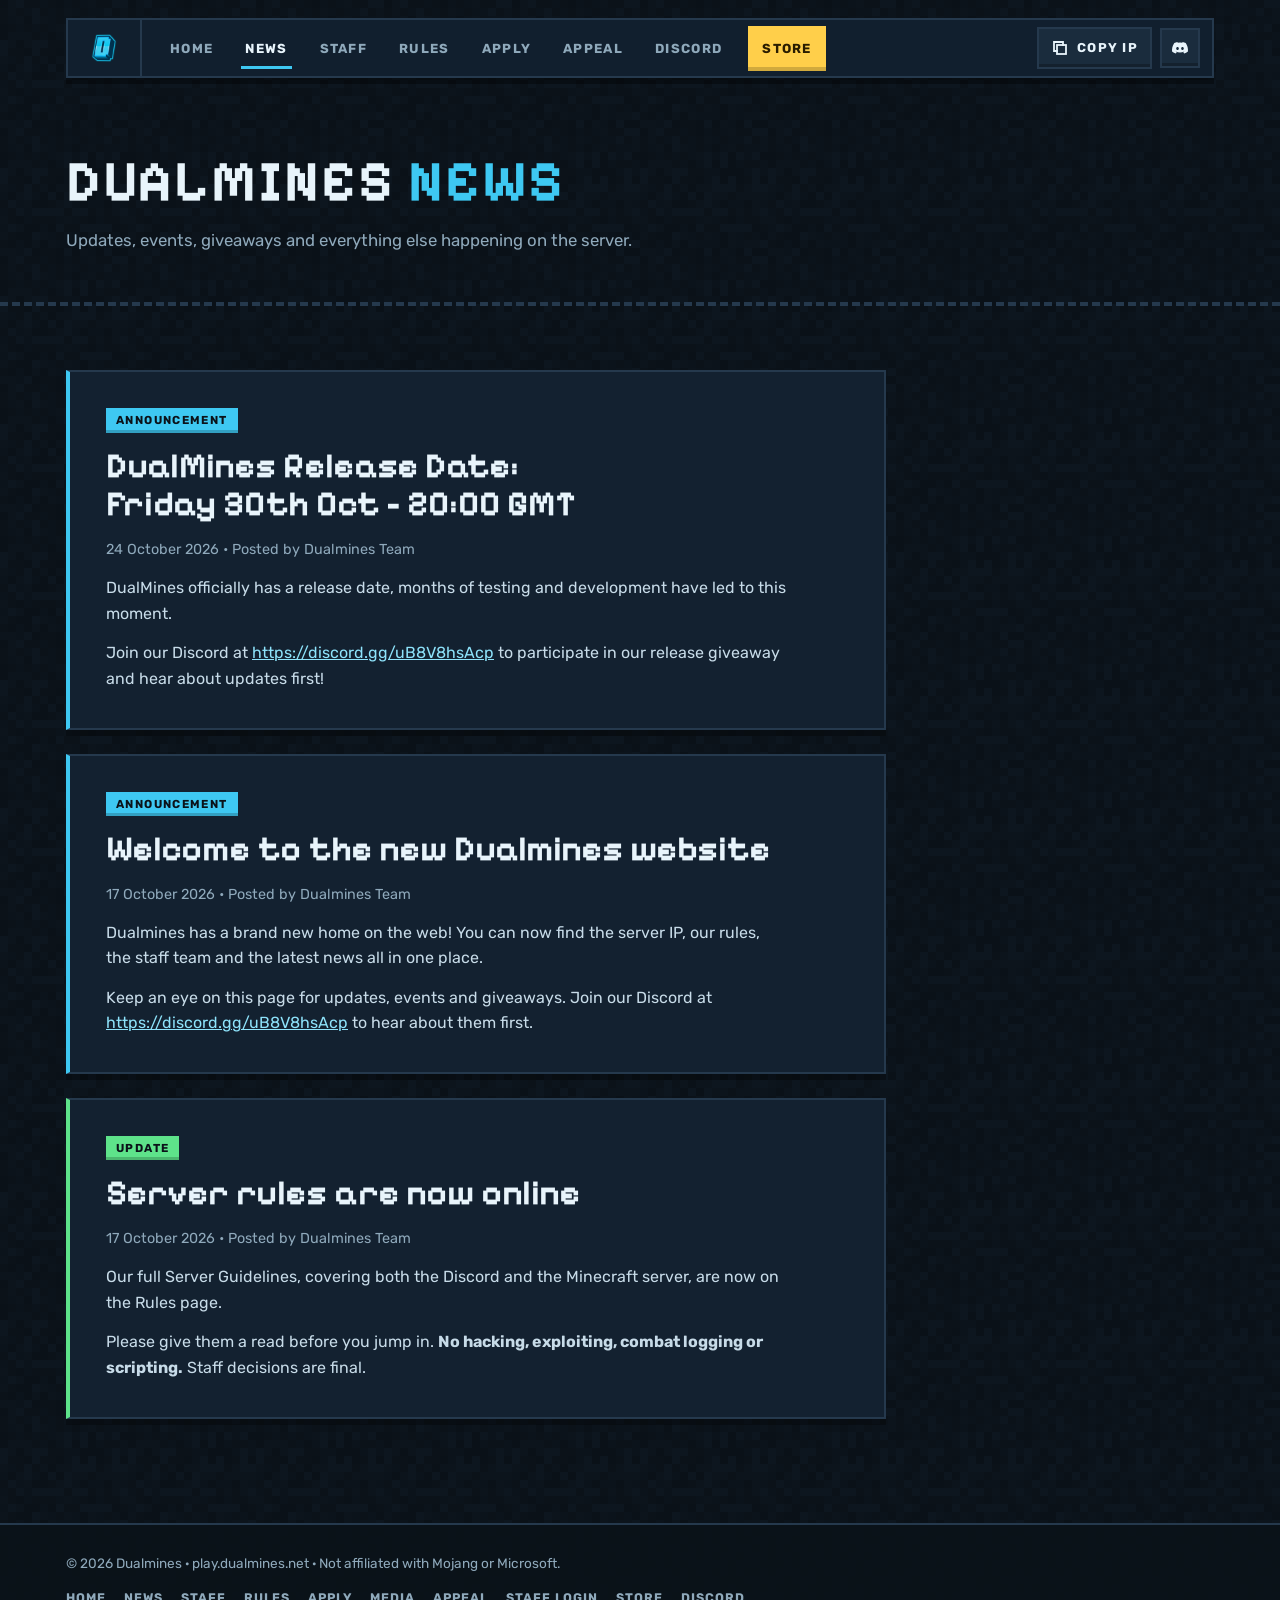
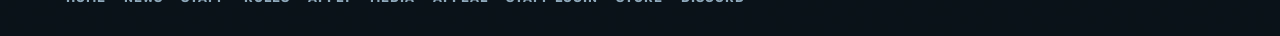
<file: news.html>
<!doctype html>
<html lang="en">
<head>
<meta charset="utf-8">
<meta name="viewport" content="width=device-width, initial-scale=1, viewport-fit=cover">
<title>News | Dualmines</title>
<meta name="description" content="The latest updates, events and announcements from Dualmines.">
<meta property="og:title" content="News | Dualmines">
<meta property="og:description" content="The latest updates, events and announcements from Dualmines.">
<meta property="og:image" content="assets/logo.webp">
<meta name="theme-color" content="#0b1219">
<link rel="icon" href="assets/logo.webp">
<link rel="preconnect" href="https://fonts.googleapis.com">
<link rel="stylesheet" href="https://fonts.googleapis.com/css2?family=Pixelify+Sans:wght@500;700&family=Rubik:wght@400;500;700&family=VT323&display=swap">
<link rel="stylesheet" href="assets/style.css">
</head>
<body>
<div class="topbar">
  <div class="wrap">
    <nav class="nav" aria-label="Main">
      <a class="nav-logo" href="./" aria-label="Dualmines home"><img src="assets/logo.webp" alt="" width="40" height="40"></a>
      <ul class="nav-links">
        <li><a href="./">Home</a></li>
        <li><a href="news.html" aria-current="page">News</a></li>
        <li><a href="staff.html">Staff</a></li>
        <li><a href="rules.html">Rules</a></li>
        <li><a href="apply.html">Apply</a></li>
        <li><a href="appeal.html">Appeal</a></li>
        <li><a href="https://discord.gg/uB8V8hsAcp" target="_blank" rel="noopener">Discord</a></li>
        <li><a class="store" href="https://dualmines.tebex.store" target="_blank" rel="noopener">Store</a></li>
      </ul>
      <div class="nav-right">
        <button class="pxbtn js-copy" type="button"><svg viewBox="0 0 24 24" fill="none" stroke="currentColor" stroke-width="2.4" stroke-linecap="square" aria-hidden="true"><rect x="8" y="8" width="12" height="12"/><path d="M16 8V4H4v12h4"/></svg><span class="copy-label">Copy IP</span></button>
        <a class="pxbtn icon" href="https://discord.gg/uB8V8hsAcp" target="_blank" rel="noopener" aria-label="Discord"><svg viewBox="0 0 24 24" fill="currentColor" aria-hidden="true"><path d="M19.6 5.3A16.6 16.6 0 0 0 15.5 4l-.5 1a15.3 15.3 0 0 0-6 0l-.5-1a16.6 16.6 0 0 0-4.1 1.3C1.8 9.2 1.1 13 1.4 16.7A16.7 16.7 0 0 0 6.5 19.3l1.1-1.7a10.7 10.7 0 0 1-1.7-.8l.4-.3a11.9 11.9 0 0 0 11.4 0l.4.3c-.5.3-1.1.6-1.7.8l1.1 1.7a16.6 16.6 0 0 0 5.1-2.6c.4-4.3-.7-8-3-11.4ZM8.7 14.5c-1 0-1.8-.9-1.8-2s.8-2 1.8-2 1.8.9 1.8 2-.8 2-1.8 2Zm6.6 0c-1 0-1.8-.9-1.8-2s.8-2 1.8-2 1.8.9 1.8 2-.8 2-1.8 2Z"/></svg></a>
        <button class="pxbtn icon menu-btn" type="button" aria-expanded="false" aria-label="Menu"><svg viewBox="0 0 24 24" fill="currentColor" aria-hidden="true"><path d="M3 5h18v3H3zm0 6h18v3H3zm0 6h18v3H3z"/></svg></button>
      </div>
    </nav>
  </div>
</div>
<main>
  <header class="page-head">
    <div class="wrap">
      <h1>Dualmines <em>news</em></h1>
      <p>Updates, events, giveaways and everything else happening on the server.</p>
    </div>
  </header>
  <section class="block">
    <div class="wrap">
      <div class="posts" data-news="full"><p class="empty panel">Loading news…</p></div>
    </div>
  </section>
</main>
<footer>
  <div class="wrap">
    <span>© 2026 Dualmines · play.dualmines.net · Not affiliated with Mojang or Microsoft.</span>
    <nav aria-label="Footer">
      <a href="./">Home</a><a href="news.html">News</a><a href="staff.html">Staff</a><a href="rules.html">Rules</a><a href="apply.html">Apply</a><a href="media.html">Media</a><a href="appeal.html">Appeal</a><a href="admin.html">Staff login</a><a href="https://dualmines.tebex.store" target="_blank" rel="noopener">Store</a><a href="https://discord.gg/uB8V8hsAcp" target="_blank" rel="noopener">Discord</a>
    </nav>
  </div>
</footer>
<div class="toast" id="toast" role="status" hidden></div>
<script src="assets/site.js"></script>
</body>
</html>
</file>
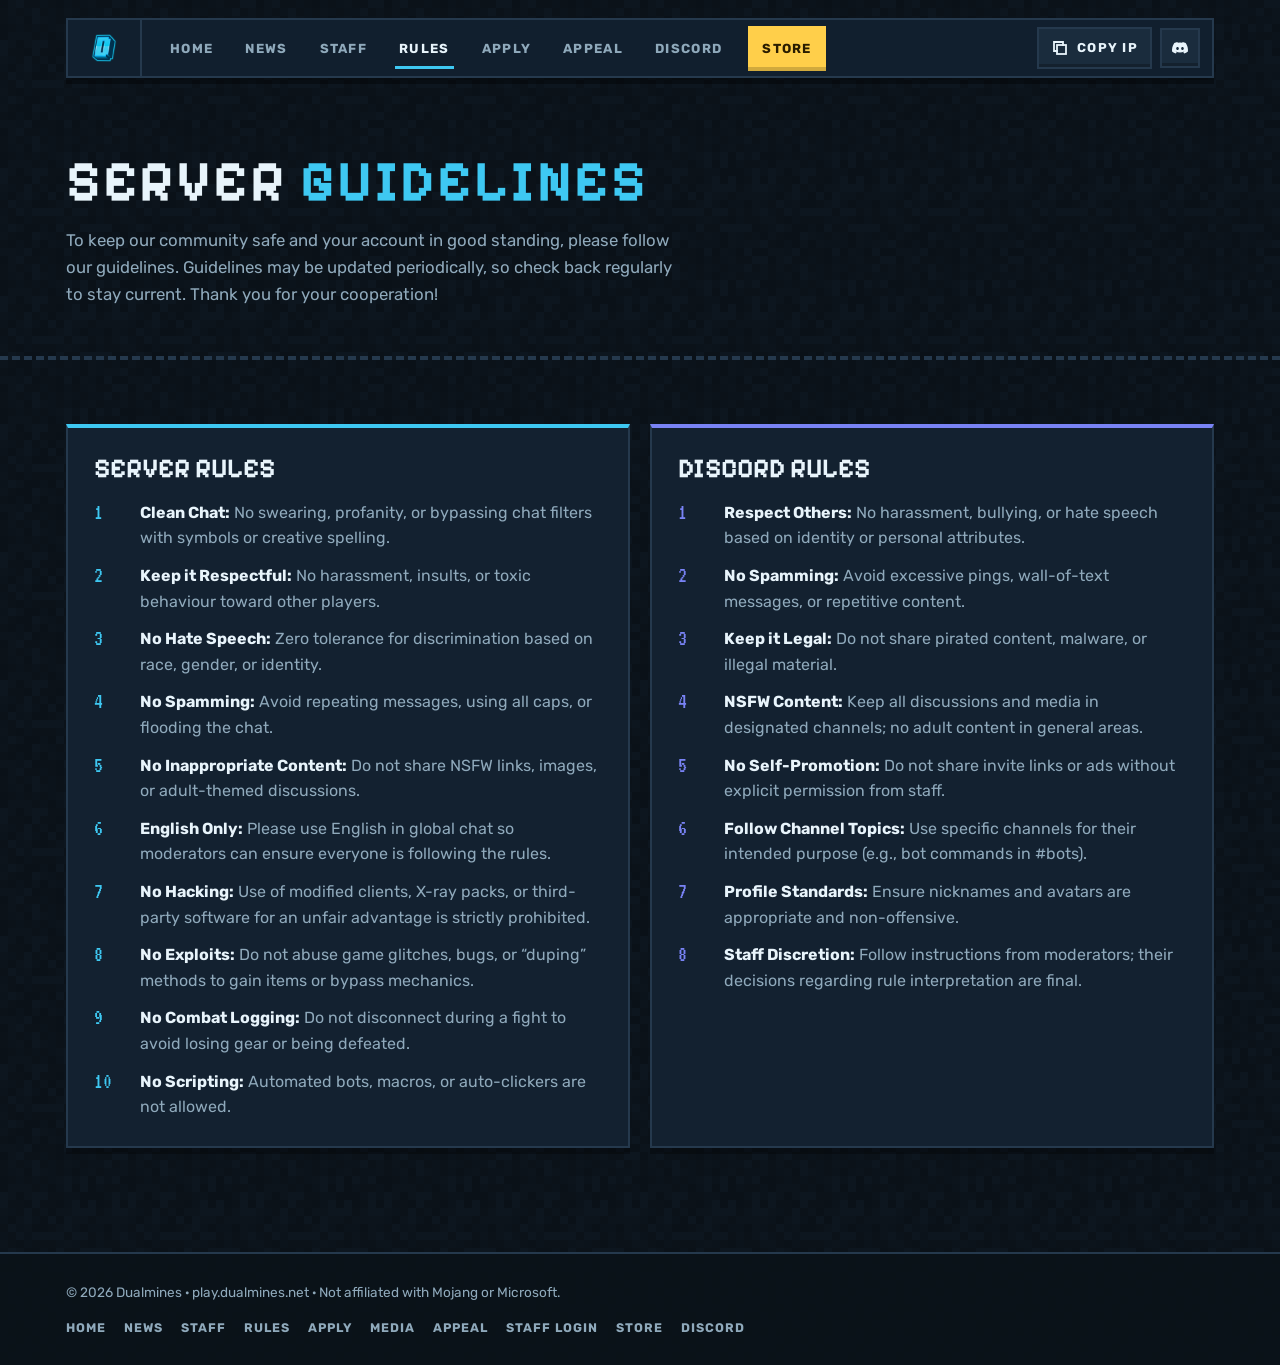
<file: rules.html>
<!doctype html>
<html lang="en">
<head>
<meta charset="utf-8">
<meta name="viewport" content="width=device-width, initial-scale=1, viewport-fit=cover">
<title>Rules | Dualmines</title>
<meta name="description" content="Server and Discord rules for Dualmines.">
<meta property="og:title" content="Rules | Dualmines">
<meta property="og:description" content="Server and Discord rules for Dualmines.">
<meta property="og:image" content="assets/logo.webp">
<meta name="theme-color" content="#0b1219">
<link rel="icon" href="assets/logo.webp">
<link rel="preconnect" href="https://fonts.googleapis.com">
<link rel="stylesheet" href="https://fonts.googleapis.com/css2?family=Pixelify+Sans:wght@500;700&family=Rubik:wght@400;500;700&family=VT323&display=swap">
<link rel="stylesheet" href="assets/style.css">
</head>
<body>
<div class="topbar">
  <div class="wrap">
    <nav class="nav" aria-label="Main">
      <a class="nav-logo" href="./" aria-label="Dualmines home"><img src="assets/logo.webp" alt="" width="40" height="40"></a>
      <ul class="nav-links">
        <li><a href="./">Home</a></li>
        <li><a href="news.html">News</a></li>
        <li><a href="staff.html">Staff</a></li>
        <li><a href="rules.html" aria-current="page">Rules</a></li>
        <li><a href="apply.html">Apply</a></li>
        <li><a href="appeal.html">Appeal</a></li>
        <li><a href="https://discord.gg/uB8V8hsAcp" target="_blank" rel="noopener">Discord</a></li>
        <li><a class="store" href="https://dualmines.tebex.store" target="_blank" rel="noopener">Store</a></li>
      </ul>
      <div class="nav-right">
        <button class="pxbtn js-copy" type="button"><svg viewBox="0 0 24 24" fill="none" stroke="currentColor" stroke-width="2.4" stroke-linecap="square" aria-hidden="true"><rect x="8" y="8" width="12" height="12"/><path d="M16 8V4H4v12h4"/></svg><span class="copy-label">Copy IP</span></button>
        <a class="pxbtn icon" href="https://discord.gg/uB8V8hsAcp" target="_blank" rel="noopener" aria-label="Discord"><svg viewBox="0 0 24 24" fill="currentColor" aria-hidden="true"><path d="M19.6 5.3A16.6 16.6 0 0 0 15.5 4l-.5 1a15.3 15.3 0 0 0-6 0l-.5-1a16.6 16.6 0 0 0-4.1 1.3C1.8 9.2 1.1 13 1.4 16.7A16.7 16.7 0 0 0 6.5 19.3l1.1-1.7a10.7 10.7 0 0 1-1.7-.8l.4-.3a11.9 11.9 0 0 0 11.4 0l.4.3c-.5.3-1.1.6-1.7.8l1.1 1.7a16.6 16.6 0 0 0 5.1-2.6c.4-4.3-.7-8-3-11.4ZM8.7 14.5c-1 0-1.8-.9-1.8-2s.8-2 1.8-2 1.8.9 1.8 2-.8 2-1.8 2Zm6.6 0c-1 0-1.8-.9-1.8-2s.8-2 1.8-2 1.8.9 1.8 2-.8 2-1.8 2Z"/></svg></a>
        <button class="pxbtn icon menu-btn" type="button" aria-expanded="false" aria-label="Menu"><svg viewBox="0 0 24 24" fill="currentColor" aria-hidden="true"><path d="M3 5h18v3H3zm0 6h18v3H3zm0 6h18v3H3z"/></svg></button>
      </div>
    </nav>
  </div>
</div>
<main>
  <header class="page-head">
    <div class="wrap">
      <h1>Server <em>guidelines</em></h1>
      <p>To keep our community safe and your account in good standing, please follow our guidelines. Guidelines may be updated periodically, so check back regularly to stay current. Thank you for your cooperation!</p>
    </div>
  </header>
  <section class="block">
    <div class="wrap rules-grid">
      <div class="rulebox panel" id="server" style="--c:var(--ice)">
        <h2>Server rules</h2>
        <ol>
            <li><span><b>Clean Chat:</b> No swearing, profanity, or bypassing chat filters with symbols or creative spelling.</span></li>
            <li><span><b>Keep it Respectful:</b> No harassment, insults, or toxic behaviour toward other players.</span></li>
            <li><span><b>No Hate Speech:</b> Zero tolerance for discrimination based on race, gender, or identity.</span></li>
            <li><span><b>No Spamming:</b> Avoid repeating messages, using all caps, or flooding the chat.</span></li>
            <li><span><b>No Inappropriate Content:</b> Do not share NSFW links, images, or adult-themed discussions.</span></li>
            <li><span><b>English Only:</b> Please use English in global chat so moderators can ensure everyone is following the rules.</span></li>
            <li><span><b>No Hacking:</b> Use of modified clients, X-ray packs, or third-party software for an unfair advantage is strictly prohibited.</span></li>
            <li><span><b>No Exploits:</b> Do not abuse game glitches, bugs, or “duping” methods to gain items or bypass mechanics.</span></li>
            <li><span><b>No Combat Logging:</b> Do not disconnect during a fight to avoid losing gear or being defeated.</span></li>
            <li><span><b>No Scripting:</b> Automated bots, macros, or auto-clickers are not allowed.</span></li>
        </ol>
      </div>
      <div class="rulebox panel" id="discord" style="--c:var(--blurple-hi)">
        <h2>Discord rules</h2>
        <ol>
            <li><span><b>Respect Others:</b> No harassment, bullying, or hate speech based on identity or personal attributes.</span></li>
            <li><span><b>No Spamming:</b> Avoid excessive pings, wall-of-text messages, or repetitive content.</span></li>
            <li><span><b>Keep it Legal:</b> Do not share pirated content, malware, or illegal material.</span></li>
            <li><span><b>NSFW Content:</b> Keep all discussions and media in designated channels; no adult content in general areas.</span></li>
            <li><span><b>No Self-Promotion:</b> Do not share invite links or ads without explicit permission from staff.</span></li>
            <li><span><b>Follow Channel Topics:</b> Use specific channels for their intended purpose (e.g., bot commands in #bots).</span></li>
            <li><span><b>Profile Standards:</b> Ensure nicknames and avatars are appropriate and non-offensive.</span></li>
            <li><span><b>Staff Discretion:</b> Follow instructions from moderators; their decisions regarding rule interpretation are final.</span></li>
        </ol>
      </div>
    </div>
  </section>
</main>
<footer>
  <div class="wrap">
    <span>© 2026 Dualmines · play.dualmines.net · Not affiliated with Mojang or Microsoft.</span>
    <nav aria-label="Footer">
      <a href="./">Home</a><a href="news.html">News</a><a href="staff.html">Staff</a><a href="rules.html">Rules</a><a href="apply.html">Apply</a><a href="media.html">Media</a><a href="appeal.html">Appeal</a><a href="admin.html">Staff login</a><a href="https://dualmines.tebex.store" target="_blank" rel="noopener">Store</a><a href="https://discord.gg/uB8V8hsAcp" target="_blank" rel="noopener">Discord</a>
    </nav>
  </div>
</footer>
<div class="toast" id="toast" role="status" hidden></div>
<script src="assets/site.js"></script>
</body>
</html>
</file>
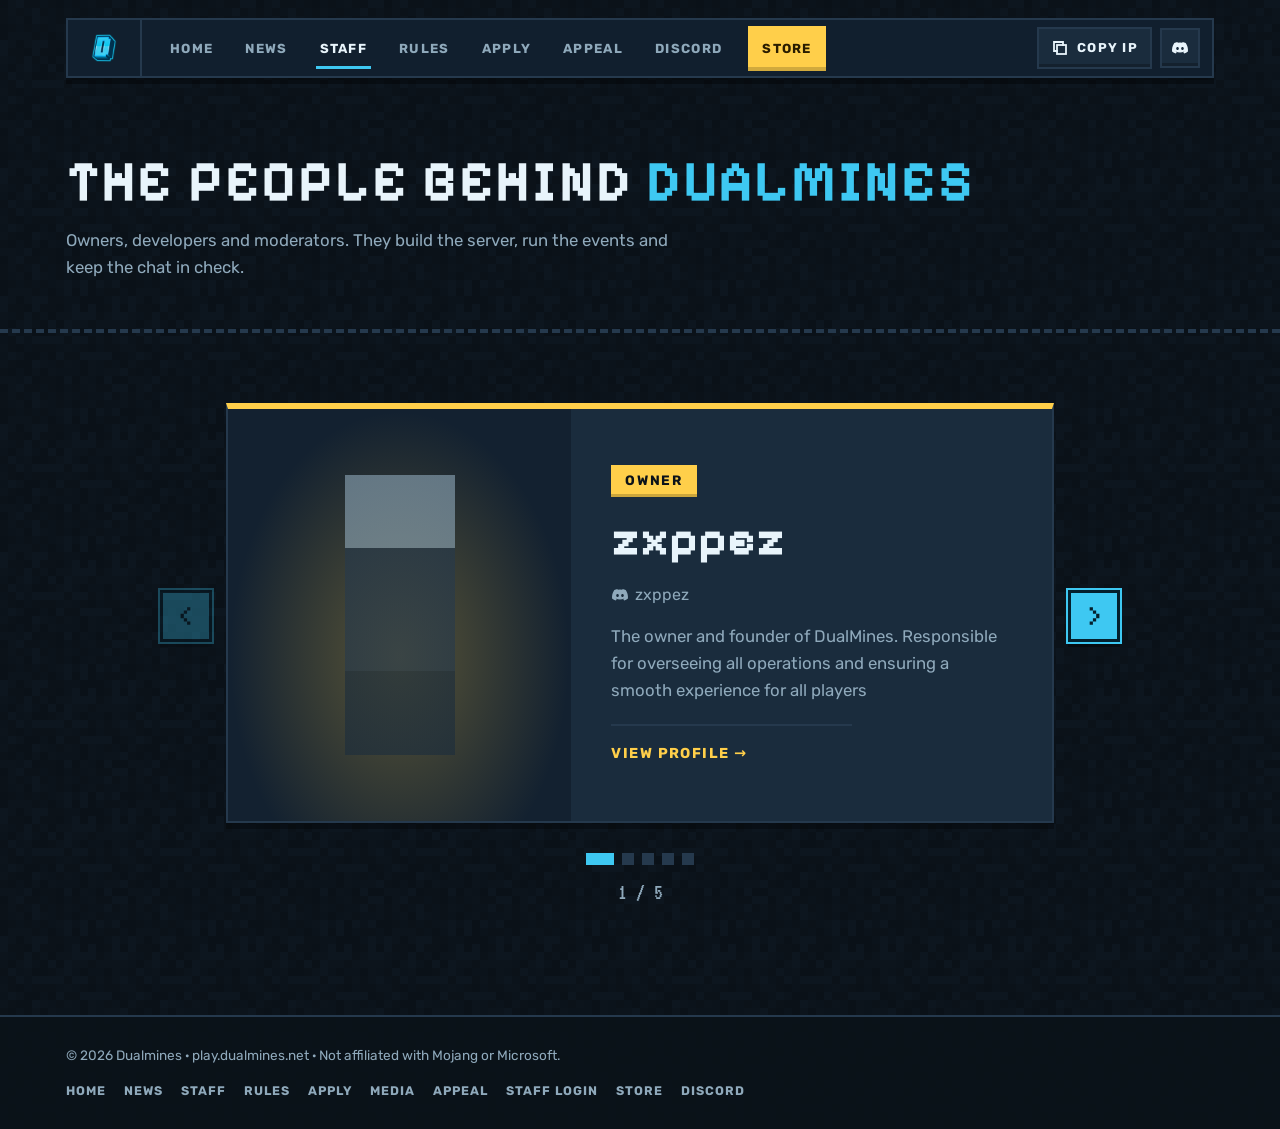
<file: staff.html>
<!doctype html>
<html lang="en">
<head>
<meta charset="utf-8">
<meta name="viewport" content="width=device-width, initial-scale=1, viewport-fit=cover">
<title>Staff | Dualmines</title>
<meta name="description" content="Meet the team behind the Dualmines Minecraft server.">
<meta property="og:title" content="Staff | Dualmines">
<meta property="og:description" content="Meet the team behind the Dualmines Minecraft server.">
<meta property="og:image" content="assets/logo.webp">
<meta name="theme-color" content="#0b1219">
<link rel="icon" href="assets/logo.webp">
<link rel="preconnect" href="https://fonts.googleapis.com">
<link rel="stylesheet" href="https://fonts.googleapis.com/css2?family=Pixelify+Sans:wght@500;700&family=Rubik:wght@400;500;700&family=VT323&display=swap">
<link rel="stylesheet" href="assets/style.css">
</head>
<body>
<div class="topbar">
  <div class="wrap">
    <nav class="nav" aria-label="Main">
      <a class="nav-logo" href="./" aria-label="Dualmines home"><img src="assets/logo.webp" alt="" width="40" height="40"></a>
      <ul class="nav-links">
        <li><a href="./">Home</a></li>
        <li><a href="news.html">News</a></li>
        <li><a href="staff.html" aria-current="page">Staff</a></li>
        <li><a href="rules.html">Rules</a></li>
        <li><a href="apply.html">Apply</a></li>
        <li><a href="appeal.html">Appeal</a></li>
        <li><a href="https://discord.gg/uB8V8hsAcp" target="_blank" rel="noopener">Discord</a></li>
        <li><a class="store" href="https://dualmines.tebex.store" target="_blank" rel="noopener">Store</a></li>
      </ul>
      <div class="nav-right">
        <button class="pxbtn js-copy" type="button"><svg viewBox="0 0 24 24" fill="none" stroke="currentColor" stroke-width="2.4" stroke-linecap="square" aria-hidden="true"><rect x="8" y="8" width="12" height="12"/><path d="M16 8V4H4v12h4"/></svg><span class="copy-label">Copy IP</span></button>
        <a class="pxbtn icon" href="https://discord.gg/uB8V8hsAcp" target="_blank" rel="noopener" aria-label="Discord"><svg viewBox="0 0 24 24" fill="currentColor" aria-hidden="true"><path d="M19.6 5.3A16.6 16.6 0 0 0 15.5 4l-.5 1a15.3 15.3 0 0 0-6 0l-.5-1a16.6 16.6 0 0 0-4.1 1.3C1.8 9.2 1.1 13 1.4 16.7A16.7 16.7 0 0 0 6.5 19.3l1.1-1.7a10.7 10.7 0 0 1-1.7-.8l.4-.3a11.9 11.9 0 0 0 11.4 0l.4.3c-.5.3-1.1.6-1.7.8l1.1 1.7a16.6 16.6 0 0 0 5.1-2.6c.4-4.3-.7-8-3-11.4ZM8.7 14.5c-1 0-1.8-.9-1.8-2s.8-2 1.8-2 1.8.9 1.8 2-.8 2-1.8 2Zm6.6 0c-1 0-1.8-.9-1.8-2s.8-2 1.8-2 1.8.9 1.8 2-.8 2-1.8 2Z"/></svg></a>
        <button class="pxbtn icon menu-btn" type="button" aria-expanded="false" aria-label="Menu"><svg viewBox="0 0 24 24" fill="currentColor" aria-hidden="true"><path d="M3 5h18v3H3zm0 6h18v3H3zm0 6h18v3H3z"/></svg></button>
      </div>
    </nav>
  </div>
</div>
<main>
  <header class="page-head">
    <div class="wrap">
      <h1>The people behind <em>Dualmines</em></h1>
      <p>Owners, developers and moderators. They build the server, run the events and keep the chat in check.</p>
    </div>
  </header>
  <section class="block">
    <div class="wrap" data-staff><p class="empty panel">Loading staff…</p></div>
  </section>
</main>
<footer>
  <div class="wrap">
    <span>© 2026 Dualmines · play.dualmines.net · Not affiliated with Mojang or Microsoft.</span>
    <nav aria-label="Footer">
      <a href="./">Home</a><a href="news.html">News</a><a href="staff.html">Staff</a><a href="rules.html">Rules</a><a href="apply.html">Apply</a><a href="media.html">Media</a><a href="appeal.html">Appeal</a><a href="admin.html">Staff login</a><a href="https://dualmines.tebex.store" target="_blank" rel="noopener">Store</a><a href="https://discord.gg/uB8V8hsAcp" target="_blank" rel="noopener">Discord</a>
    </nav>
  </div>
</footer>
<div class="toast" id="toast" role="status" hidden></div>
<script src="assets/site.js"></script>
</body>
</html>
</file>
<file: assets/style.css>
/* Dualmines — floating pixel nav, centred hero, dark ice theme */
:root{
  --bg:#0b1219;
  --panel:#132130;
  --panel-2:#1a2c3d;
  --line:#25394d;
  --ink:#e8f4fb;
  --muted:#8fa9bb;
  --ice:#3ec8f2;
  --ice-hi:#8ee3fb;
  --ice-deep:#0e7aa8;
  --on-ice:#04202d;
  --gold:#ffcf4a;
  --blurple:#5865f2;
  --blurple-hi:#7983f5;
  --pixel:"Pixelify Sans", "Courier New", monospace;
  --mono:"VT323", ui-monospace, monospace;
  --body:"Rubik", system-ui, sans-serif;
  color-scheme:dark;
}
*{box-sizing:border-box}
html{scroll-behavior:smooth}
body{margin:0;background:var(--bg) url("bg.png") repeat;background-size:128px;color:var(--ink);font-family:var(--body);font-size:16px;line-height:1.6;min-height:100vh;display:flex;flex-direction:column}
body > main{flex:1}
img{max-width:100%}
[hidden]{display:none!important}
a{color:inherit}
p{margin:0}
h1,h2,h3{margin:0;line-height:1.1;text-wrap:balance;font-family:var(--pixel);font-weight:700}
:focus-visible{outline:3px solid var(--ice-hi);outline-offset:3px}
.wrap{max-width:1180px;margin:0 auto;padding-left:max(16px, env(safe-area-inset-left, 0px));padding-right:max(16px, env(safe-area-inset-right, 0px))}

/* ---------- nav ---------- */
.topbar{position:relative;z-index:30;padding-top:18px}
.nav{display:flex;align-items:stretch;background:rgba(19,33,48,.92);border:2px solid var(--line);box-shadow:0 6px 0 rgba(0,0,0,.35);backdrop-filter:blur(6px)}
.nav-logo{display:grid;place-items:center;padding:8px 16px;border-right:2px solid var(--line);flex:none}
.nav-logo img{width:40px;height:40px;display:block}
.nav-links{display:flex;align-items:center;gap:4px;list-style:none;margin:0;padding:0 14px;flex:1;min-width:0}
.nav-links a{display:block;text-decoration:none;font-weight:700;font-size:.82rem;letter-spacing:.1em;text-transform:uppercase;color:var(--muted);padding:12px 14px;position:relative}
.nav-links a:hover{color:var(--ink)}
.nav-links a[aria-current="page"]{color:var(--ink)}
.nav-links a[aria-current="page"]::after{content:"";position:absolute;left:10px;right:10px;bottom:2px;height:3px;background:var(--ice)}
.nav-links a.store{background:var(--gold);color:#2a1d00;margin-left:8px;box-shadow:inset 0 -4px 0 rgba(0,0,0,.18)}
.nav-links a.store:hover{filter:brightness(1.08)}
.nav-right{display:flex;align-items:center;gap:8px;padding:0 12px;flex:none}
.pxbtn{display:inline-flex;align-items:center;gap:8px;background:var(--panel-2);color:var(--ink);border:2px solid var(--line);font:inherit;font-weight:700;font-size:.8rem;letter-spacing:.1em;text-transform:uppercase;padding:9px 12px;cursor:pointer;text-decoration:none;box-shadow:inset 0 -3px 0 rgba(0,0,0,.25)}
.pxbtn:hover{border-color:var(--ice);color:var(--ice-hi)}
.pxbtn svg{width:18px;height:18px;flex:none}
.pxbtn.icon{padding:9px}
.menu-btn{display:none}
@media (max-width:900px){
  .nav{flex-wrap:wrap}
  .menu-btn{display:inline-flex}
  .nav-links{order:3;flex-basis:100%;flex-direction:column;align-items:stretch;padding:8px;border-top:2px solid var(--line);display:none}
  .nav.open .nav-links{display:flex}
  .nav-links a.store{margin:6px 0 0;text-align:center}
  .nav-links a[aria-current="page"]::after{left:14px;right:auto;width:24px}
  .nav-right{margin-left:auto}
  .copy-label{display:none}
}

/* ---------- hero ---------- */
.home .topbar{position:absolute;inset:0 0 auto}
.hero{position:relative;padding-top:96px;overflow:hidden;border-bottom:2px solid var(--line)}
.hero-bg-wrap{position:absolute;inset:0}
.hero-bg,.hero-photo{position:absolute;inset:0;width:100%;height:100%;display:block}
.hero-photo{background:url("hero.jpg") center/cover no-repeat}
.hero::after{content:"";position:absolute;inset:0;background:radial-gradient(ellipse at center, rgba(11,18,25,.15), rgba(11,18,25,.75) 75%),linear-gradient(to bottom, rgba(11,18,25,.3), var(--bg) 98%);pointer-events:none}
.hero-inner{position:relative;z-index:1;display:grid;justify-items:center;text-align:center;gap:22px;padding-block:64px 80px}
.live{display:inline-flex;align-items:center;gap:10px;background:rgba(11,18,25,.85);border:2px solid var(--line);padding:6px 14px;font-weight:700;font-size:.85rem;letter-spacing:.08em;text-transform:uppercase}
.live .dot{width:10px;height:10px;background:#5ee38a;box-shadow:0 0 10px #5ee38a}
.live b{font-family:var(--mono);font-size:1.35rem;font-weight:400;color:#5ee38a;letter-spacing:0;line-height:1}
.brand{position:relative;display:grid;justify-items:center}
.sr-only{position:absolute;width:1px;height:1px;overflow:hidden;clip:rect(0 0 0 0);white-space:nowrap}
.brand img{width:clamp(180px, 26vw, 280px);height:auto;filter:drop-shadow(0 0 30px rgba(62,200,242,.45)) drop-shadow(0 8px 0 rgba(0,0,0,.35))}
.brand h1{font-size:clamp(2.6rem, 8vw, 4.6rem);color:var(--ink);letter-spacing:.02em;text-shadow:0 5px 0 var(--ice-deep), 0 0 30px rgba(62,200,242,.35);margin-top:-6px}
.splash{position:absolute;right:-60px;bottom:28px;transform:rotate(-16deg);font-family:var(--pixel);font-weight:700;color:var(--gold);font-size:clamp(.95rem, 2vw, 1.25rem);text-shadow:2px 2px 0 #3f2f00;white-space:nowrap;animation:splash .6s ease-in-out infinite alternate;transform-origin:center}
@keyframes splash{to{transform:rotate(-16deg) scale(1.08)}}
@media (max-width:560px){.splash{right:-14px;bottom:4px}}

.address{display:flex;align-items:stretch;background:var(--ice);color:var(--on-ice);border:3px solid var(--on-ice);box-shadow:0 0 0 2px var(--ice), 0 8px 0 rgba(0,0,0,.4);width:min(460px, 100%);text-align:left;cursor:pointer;font:inherit;padding:0}
.address .txt{flex:1;min-width:0;padding:10px 16px}
.address .lbl{display:block;font-weight:700;font-size:.72rem;letter-spacing:.16em;text-transform:uppercase;opacity:.75}
.address .ip{display:block;font-family:var(--mono);font-size:2rem;line-height:1.1;overflow-wrap:anywhere}
.address .cp{display:grid;place-items:center;width:56px;margin:8px;background:rgba(4,32,45,.12);border:2px solid rgba(4,32,45,.35)}
.address:hover .cp{background:rgba(4,32,45,.22)}
.discord-btn{display:inline-flex;align-items:center;gap:12px;background:var(--blurple);color:#fff;text-decoration:none;font-weight:700;letter-spacing:.08em;text-transform:uppercase;padding:12px 22px;border:3px solid #2b2f7a;box-shadow:0 0 0 2px var(--blurple), 0 8px 0 rgba(0,0,0,.4)}
.discord-btn:hover{background:var(--blurple-hi)}
.discord-btn svg{width:24px;height:24px}
.discord-btn .count{background:rgba(0,0,0,.25);padding:2px 8px;font-size:.8rem;letter-spacing:.02em;text-transform:none}

/* ---------- page header (inner pages) ---------- */
.page-head{position:relative;border-bottom:4px dashed var(--line);padding-block:72px 48px}
.page-head h1{font-size:clamp(2.2rem, 6vw, 3.6rem);letter-spacing:.03em;text-transform:uppercase}
.page-head h1 em{font-style:normal;color:var(--ice)}
.page-head p{color:var(--muted);max-width:56ch;margin-top:14px;font-size:1.05rem}

/* ---------- sections ---------- */
section.block{padding-block:64px}
.sec-title{display:flex;align-items:end;justify-content:space-between;gap:16px;flex-wrap:wrap;margin-bottom:28px}
.sec-title h2{font-size:clamp(1.8rem, 4vw, 2.5rem);text-transform:uppercase;letter-spacing:.03em}
.sec-title h2 em{font-style:normal;color:var(--ice)}
.more{font-weight:700;font-size:.85rem;letter-spacing:.1em;text-transform:uppercase;color:var(--ice);text-decoration:none}
.more:hover{color:var(--ice-hi)}

.panel{background:var(--panel);border:2px solid var(--line);box-shadow:0 6px 0 rgba(0,0,0,.3)}
.chip{display:inline-block;font-weight:700;font-size:.72rem;letter-spacing:.12em;text-transform:uppercase;padding:3px 10px;background:var(--c, var(--ice));color:#0b1219;box-shadow:inset 0 -3px 0 rgba(0,0,0,.2)}

/* news cards */
.news-grid{display:grid;grid-template-columns:repeat(3, minmax(0,1fr));gap:20px}
@media (max-width:900px){.news-grid{grid-template-columns:1fr}}
.news-card{display:grid;gap:12px;align-content:start;padding:22px;border-top:4px solid var(--c, var(--ice));text-decoration:none}
.news-card:hover{border-color:var(--line);border-top-color:var(--c, var(--ice));transform:translateY(-3px)}
.news-card h3{font-size:1.45rem}
.news-card .meta{color:var(--muted);font-size:.85rem}
.news-card p.ex{color:var(--muted)}
.news-card .more{margin-top:4px}
@media (prefers-reduced-motion:reduce){.news-card:hover{transform:none}.splash{animation:none}}

/* full posts */
.posts{display:grid;gap:24px;max-width:820px}
.post{padding:clamp(20px, 4vw, 36px);border-left:4px solid var(--c, var(--ice));display:grid;gap:14px;scroll-margin-top:24px}
.post h2{font-size:clamp(1.6rem, 4vw, 2.2rem)}
.post .meta{color:var(--muted);font-size:.9rem}
.post .body{display:grid;gap:14px;color:#c7dbe8;max-width:68ch}
.post .body a{color:var(--ice-hi)}
.post img.cover{border:2px solid var(--line);display:block}
.empty{color:var(--muted);padding:28px}

/* staff */
.staff-grid{display:grid;grid-template-columns:repeat(auto-fill, minmax(210px, 1fr));gap:20px}
/* staff slider */
.slider{display:grid;grid-template-columns:auto minmax(0,1fr) auto;align-items:center;gap:14px}
.staff-track{--per:1;display:grid;grid-auto-flow:column;grid-auto-columns:calc((100% - (var(--per) - 1) * 20px) / var(--per));gap:20px;overflow-x:auto;scroll-snap-type:x mandatory;scroll-behavior:smooth;scrollbar-width:none;padding-block:6px 12px;outline:none}
.staff-track::-webkit-scrollbar{display:none}
.staff-track > .staff{scroll-snap-align:start}
/* one big card per slide */
.slider{max-width:960px;margin:0 auto}
.staff-track .staff{grid-template-rows:none;grid-template-columns:minmax(0,5fr) minmax(0,7fr);min-height:420px;border-top-width:6px}
.staff-track .staff .skin{height:auto;min-height:340px;place-items:center;background:radial-gradient(ellipse at 50% 60%, color-mix(in srgb, var(--c, var(--ice)) 30%, transparent), transparent 70%)}
.staff-track .staff .skin img{height:320px}
.staff-track .staff .skin .ph{width:110px;height:280px}
.staff-track .staff .info{padding:clamp(22px,4vw,40px);gap:16px;align-content:center}
.staff-track .staff .chip{font-size:.85rem;padding:5px 14px}
.staff-track .staff h3{font-size:clamp(2rem,4.5vw,3rem)}
.staff-track .staff .handle{font-size:1rem}
.staff-track .staff .handle svg{width:18px;height:18px}
.staff-track .staff p.bio{font-size:1.05rem;max-width:44ch}
.staff-track .staff .nm{justify-self:start;font-size:.9rem;padding-top:16px;min-width:60%}
.slide-count{text-align:center;color:var(--muted);font-family:var(--mono);font-size:1.4rem;margin-top:10px}
@media (max-width:700px){
  .staff-track .staff{grid-template-columns:1fr;min-height:0}
  .staff-track .staff .skin{min-height:240px}
  .staff-track .staff .skin img{height:220px}
}
.staff-track:focus-visible{outline:3px solid var(--ice-hi);outline-offset:4px}
.slide-arrow{width:52px;height:52px;display:grid;place-items:center;background:var(--ice);color:var(--on-ice);border:3px solid var(--on-ice);box-shadow:0 0 0 2px var(--ice), 0 5px 0 rgba(0,0,0,.4);cursor:pointer;padding:0}
.slide-arrow svg{width:26px;height:26px}
.slide-arrow.prev svg{transform:scaleX(-1)}
.slide-arrow:hover{background:var(--ice-hi)}
.slide-arrow:active{transform:translateY(3px);box-shadow:0 0 0 2px var(--ice), 0 2px 0 rgba(0,0,0,.4)}
.slide-arrow:disabled{opacity:.3;cursor:default;transform:none}
.no-slide .slide-arrow{visibility:hidden}
.slide-dots{display:flex;justify-content:center;gap:8px;margin-top:18px}
.slide-dots i{width:12px;height:12px;background:var(--line)}
.slide-dots i.on{background:var(--ice);width:28px}
@media (max-width:540px){
  .slider{grid-template-columns:1fr 1fr;gap:14px}
  .staff-track{grid-column:1 / -1;grid-row:1}
  .slide-arrow{grid-row:2;justify-self:center}
}
@media (prefers-reduced-motion:reduce){.staff-track{scroll-behavior:auto}}
.staff{display:grid;grid-template-rows:auto 1fr;border-top:4px solid var(--c, var(--ice))}
.staff .skin{height:180px;display:grid;place-items:end center;background:radial-gradient(ellipse at 50% 85%, color-mix(in srgb, var(--c, var(--ice)) 25%, transparent), transparent 70%);overflow:hidden}
.staff .skin img{height:165px;width:auto;image-rendering:pixelated;display:block}
.staff .skin .ph{width:60px;height:150px;background:linear-gradient(var(--muted) 0 26%, var(--line) 26% 70%, var(--panel-2) 70%);opacity:.6}
.staff .info{background:var(--panel-2);padding:16px;display:grid;gap:10px;align-content:start}
.staff .roles{display:flex;flex-wrap:wrap;gap:6px}
.staff h3{font-size:1.5rem;overflow-wrap:anywhere}
.staff .handle{display:flex;align-items:center;gap:6px;color:var(--muted);font-size:.85rem;overflow-wrap:anywhere}
.staff .handle svg{width:15px;height:15px;flex:none}
.staff p.bio{color:var(--muted);font-size:.92rem}
.staff .nm{margin-top:4px;padding-top:12px;border-top:2px solid var(--line);font-weight:700;font-size:.8rem;letter-spacing:.1em;text-transform:uppercase;color:var(--c, var(--ice));text-decoration:none}
.group-title{font-size:1.2rem;text-transform:uppercase;letter-spacing:.08em;color:var(--muted);margin:40px 0 16px}
.group-title:first-child{margin-top:0}

/* home info */
.info-grid{display:grid;grid-template-columns:1fr 1fr;gap:20px}
.info-grid > *{min-width:0}
@media (max-width:820px){.info-grid{grid-template-columns:1fr}}
.info{padding:28px;display:grid;gap:14px;align-content:start}
.info h2{font-size:1.8rem;text-transform:uppercase}
.info p{color:var(--muted)}
.steps{list-style:none;margin:0;padding:0;display:grid;gap:10px;counter-reset:s}
.steps li{counter-increment:s;display:flex;gap:12px;align-items:baseline;color:var(--muted)}
.steps li::before{content:counter(s);flex:none;width:28px;height:28px;display:grid;place-items:center;background:var(--ice);color:var(--on-ice);font-family:var(--pixel);font-weight:700;transform:translateY(4px)}
.steps b{color:var(--ink)}
code{font-family:var(--mono);font-size:1.2em;background:var(--panel-2);color:var(--ice-hi);padding:0 6px}

.cta{display:grid;grid-template-columns:1fr auto;gap:24px;align-items:center;padding:clamp(24px, 4vw, 40px);border-color:#2b2f7a;background:linear-gradient(135deg, #1b2050, var(--panel))}
.cta > *{min-width:0}
.cta h2{font-size:clamp(1.8rem, 4vw, 2.4rem);text-transform:uppercase}
.cta p{color:var(--muted);margin-top:8px}
@media (max-width:700px){.cta{grid-template-columns:1fr}}

/* rules */
.rules-grid{display:grid;grid-template-columns:1fr 1fr;gap:20px}
.rules-grid > *{min-width:0}
@media (max-width:860px){.rules-grid{grid-template-columns:1fr}}
.rulebox{padding:26px;display:grid;gap:16px;align-content:start;border-top:4px solid var(--c, var(--ice))}
.rulebox h2{font-size:1.7rem;text-transform:uppercase}
.rulebox ol{margin:0;padding:0;list-style:none;display:grid;gap:12px;counter-reset:r}
.rulebox li{counter-increment:r;display:grid;grid-template-columns:34px 1fr;gap:12px;color:var(--muted)}
.rulebox li::before{content:counter(r);font-family:var(--mono);font-size:1.4rem;line-height:1.15;color:var(--c, var(--ice))}
.rulebox li b{color:var(--ink)}
.note{color:var(--muted);margin-bottom:24px;max-width:70ch}

/* footer */
footer{border-top:2px solid var(--line);background:rgba(11,18,25,.9);margin-top:40px}
footer .wrap{display:flex;flex-wrap:wrap;justify-content:space-between;align-items:center;gap:14px;padding-block:28px;color:var(--muted);font-size:.85rem}
footer nav{display:flex;flex-wrap:wrap;gap:18px}
footer nav a{text-decoration:none;font-weight:700;letter-spacing:.08em;text-transform:uppercase;font-size:.78rem}
footer nav a:hover{color:var(--ink)}

.toast{position:fixed;left:50%;bottom:calc(24px + env(safe-area-inset-bottom, 0px));transform:translateX(-50%);background:var(--ice);color:var(--on-ice);font-weight:700;padding:10px 20px;border:3px solid var(--on-ice);z-index:50}

/* ================= applications + admin ================= */
.form-wrap{max-width:780px}
.lead{color:var(--muted);font-size:1.08rem;margin-bottom:24px;max-width:62ch}
.demo-note{background:color-mix(in srgb, var(--gold) 14%, var(--panel));border:2px solid color-mix(in srgb, var(--gold) 55%, transparent);color:var(--ink);padding:10px 14px;margin-bottom:20px;font-size:.92rem}
#appForm{display:grid;gap:16px}
.field{padding:20px 22px;display:grid;gap:10px;border-left:4px solid var(--line)}
.field:focus-within{border-left-color:var(--ice)}
.field.bad{border-left-color:#ff6b6b}
.q-label{display:block;font-weight:700;font-size:1.02rem;color:var(--ink)}
.req{color:#ff6b6b}
.opt{color:var(--muted);font-weight:400;font-size:.88rem}
.help{color:var(--muted);font-size:.9rem;margin-top:-4px}
.err{color:#ff8b8b;font-size:.9rem;font-weight:500}
.inp{width:100%;font:inherit;color:var(--ink);background:var(--bg);border:2px solid var(--line);padding:11px 13px;border-radius:0}
.inp:focus{outline:none;border-color:var(--ice);box-shadow:0 0 0 3px color-mix(in srgb, var(--ice) 25%, transparent)}
textarea.inp{resize:vertical;min-height:90px}
.inp-num{max-width:200px}
select.inp{appearance:none;background-image:linear-gradient(45deg, transparent 50%, var(--ice) 50%),linear-gradient(-45deg, transparent 50%, var(--ice) 50%);background-position:calc(100% - 20px) 55%, calc(100% - 14px) 55%;background-size:6px 6px;background-repeat:no-repeat;padding-right:40px}
.opts{display:grid;gap:8px}
.opt-row{display:flex;align-items:center;gap:12px;padding:10px 12px;background:var(--bg);border:2px solid var(--line);cursor:pointer}
.opt-row:hover{border-color:var(--muted)}
.opt-row:has(input:checked){border-color:var(--ice);background:color-mix(in srgb, var(--ice) 10%, var(--bg))}
.opt-row input{width:18px;height:18px;accent-color:var(--ice);margin:0;flex:none}
.hp{position:absolute;left:-9999px;width:1px;height:1px;overflow:hidden}
.submit-row{display:flex;flex-wrap:wrap;align-items:center;gap:16px;margin-top:6px}
.form-err{color:#ff8b8b;font-weight:500;background:color-mix(in srgb, #ff6b6b 10%, transparent);border:2px solid color-mix(in srgb, #ff6b6b 40%, transparent);padding:10px 14px;margin:0 0 16px}
.submit-row .form-err{margin:0}
.btn-main{display:inline-flex;align-items:center;justify-content:center;gap:8px;background:var(--ice);color:var(--on-ice);border:3px solid var(--on-ice);box-shadow:0 0 0 2px var(--ice), 0 5px 0 rgba(0,0,0,.4);font:inherit;font-weight:700;letter-spacing:.08em;text-transform:uppercase;padding:12px 22px;cursor:pointer;text-decoration:none}
.btn-main:hover{background:var(--ice-hi)}
.btn-main:disabled{opacity:.45;cursor:default}
.done,.closed{padding:clamp(24px,5vw,44px);display:grid;gap:14px;justify-items:start;border-top:4px solid #5ee38a}
.closed{border-top-color:#ff6b6b}
.done h2,.closed h2{font-size:2rem}
.done p,.closed p{color:var(--muted);max-width:56ch}

/* admin */
.login{max-width:420px;margin:0 auto;padding:32px;display:grid;gap:14px;justify-items:center;text-align:center;border-top:4px solid var(--ice)}
.login h2{font-size:2rem}
.login form{display:grid;gap:10px;width:100%;text-align:left}
.login .btn-main{margin-top:8px}
.admin-bar{display:flex;flex-wrap:wrap;justify-content:space-between;align-items:end;gap:14px;border-bottom:2px solid var(--line);margin-bottom:24px}
.tabs{display:flex;gap:4px}
.tab-btn{font:inherit;font-family:var(--pixel);font-weight:700;font-size:1.15rem;color:var(--muted);background:none;border:0;border-bottom:4px solid transparent;padding:10px 14px;cursor:pointer;display:flex;align-items:center;gap:8px;margin-bottom:-2px}
.tab-btn[aria-selected="true"]{color:var(--ink);border-bottom-color:var(--ice)}
.badge{font-family:var(--body);font-size:.72rem;background:var(--ice);color:var(--on-ice);padding:1px 7px;font-weight:700}
.badge.warn{background:var(--gold);color:#2a1d00}
.who{display:flex;align-items:center;gap:10px;color:var(--muted);font-size:.9rem;padding-bottom:10px;flex-wrap:wrap}
.who b{color:var(--ink)}
.toolbar{display:flex;flex-wrap:wrap;justify-content:space-between;align-items:center;gap:12px;margin-bottom:18px}
.toolbar-right{display:flex;flex-wrap:wrap;align-items:center;gap:10px}
.subtabs{display:flex;flex-wrap:wrap;gap:8px}
.sub-btn{font:inherit;font-weight:700;font-size:.82rem;letter-spacing:.08em;text-transform:uppercase;color:var(--muted);background:var(--panel);border:2px solid var(--line);padding:8px 12px;cursor:pointer;display:flex;gap:8px;align-items:center}
.sub-btn span{font-family:var(--mono);font-size:1.2rem;line-height:1;color:var(--c)}
.sub-btn[aria-pressed="true"]{color:var(--ink);border-color:var(--c);background:color-mix(in srgb, var(--c) 12%, var(--panel))}
.confirm{display:flex;flex-wrap:wrap;align-items:center;gap:10px;color:#ff9b9b;font-weight:500;font-size:.9rem}
.btn-danger,.btn-ok{font:inherit;font-weight:700;font-size:.82rem;letter-spacing:.08em;text-transform:uppercase;padding:9px 14px;cursor:pointer;border:2px solid;box-shadow:inset 0 -3px 0 rgba(0,0,0,.25)}
.btn-danger{background:#ff6b6b;border-color:#a33;color:#2a0505}
.btn-ok{background:#5ee38a;border-color:#2a8a4a;color:#04210f}
.btn-danger.ghost{background:transparent;color:#ff8b8b;border-color:color-mix(in srgb, #ff6b6b 50%, transparent);box-shadow:none}
.btn-ok.ghost{background:transparent;color:#5ee38a;border-color:color-mix(in srgb, #5ee38a 50%, transparent);box-shadow:none}
.btn-danger:disabled,.btn-ok:disabled,.pxbtn:disabled{opacity:.4;cursor:default}
.app-list{display:grid;gap:10px}
.app{border-left:4px solid var(--c)}
.app-head{width:100%;display:grid;grid-template-columns:minmax(0,1fr) auto auto;gap:16px;align-items:center;background:none;border:0;color:inherit;font:inherit;text-align:left;padding:16px 20px;cursor:pointer}
.app-head:hover{background:color-mix(in srgb, var(--ice) 5%, transparent)}
.app-title{display:grid;min-width:0}
.app-title b{font-size:1.1rem;overflow-wrap:anywhere}
.app-title small{color:var(--muted);font-size:.85rem}
.app-date{color:var(--muted);font-size:.85rem;font-variant-numeric:tabular-nums;white-space:nowrap}
.chev{color:var(--ice);transition:transform .15s}
.app.open .chev{transform:rotate(90deg)}
.app-body{padding:0 20px 20px;display:grid;gap:18px}
.app-body dl{margin:0;display:grid;gap:2px;border-top:2px solid var(--line);padding-top:14px}
.ans{display:grid;grid-template-columns:minmax(0,2fr) minmax(0,3fr);gap:16px;padding:10px 0;border-bottom:1px dashed var(--line)}
.ans dt{color:var(--muted);font-size:.92rem}
.ans dd{margin:0;white-space:pre-wrap;overflow-wrap:anywhere}
.none{color:var(--muted);font-style:italic}
.app-actions{display:flex;flex-wrap:wrap;gap:10px}
@media (max-width:640px){.app-head{grid-template-columns:minmax(0,1fr) auto}.app-date{grid-column:1;grid-row:2}.chev{grid-row:1 / 3;grid-column:2}.ans{grid-template-columns:1fr;gap:4px}}

.settings{padding:22px;display:grid;gap:10px;margin-bottom:18px;border-top:4px solid var(--gold)}
.settings h3{font-size:1.4rem}
.qlist{display:grid;gap:14px}
.qcard{padding:20px;display:grid;gap:8px;border-left:4px solid var(--ice)}
.qcard-top{display:flex;justify-content:space-between;align-items:center;margin-bottom:4px}
.qnum{font-family:var(--mono);font-size:1.8rem;line-height:1;color:var(--ice)}
.qmove{display:flex;gap:6px}
.qmove .pxbtn{width:36px;height:36px;justify-content:center;padding:0;font-size:.85rem}
.pxbtn.danger:hover{border-color:#ff6b6b;color:#ff8b8b}
.qrow{display:grid;grid-template-columns:minmax(0,1fr) auto;gap:16px;align-items:end}
@media (max-width:540px){.qrow{grid-template-columns:1fr}}
.switch{display:inline-flex;align-items:center;gap:10px;font-weight:700;cursor:pointer;padding-bottom:10px;user-select:none}
.switch input{position:absolute;opacity:0;width:1px;height:1px}
.sw{width:46px;height:26px;background:var(--bg);border:2px solid var(--line);position:relative;flex:none}
.sw::after{content:"";position:absolute;top:3px;left:3px;width:16px;height:16px;background:var(--muted);transition:transform .15s}
.switch input:checked + .sw{background:color-mix(in srgb, var(--ice) 25%, var(--bg));border-color:var(--ice)}
.switch input:checked + .sw::after{transform:translateX(20px);background:var(--ice)}
.switch input:focus-visible + .sw{outline:3px solid var(--ice-hi);outline-offset:2px}
.switch.big{font-weight:500;padding-bottom:4px}
.add-q{margin:16px 0 0;width:100%;justify-content:center;padding:14px;border-style:dashed}
.savebar{position:sticky;bottom:0;z-index:5;display:flex;flex-wrap:wrap;align-items:center;justify-content:flex-end;gap:10px;margin-top:20px;padding:14px 16px calc(14px + env(safe-area-inset-bottom, 0px));background:rgba(19,33,48,.96);border:2px solid var(--line)}
.savebar span{margin-right:auto;color:var(--muted)}
.savebar.dirty{border-color:var(--gold)}
.savebar.dirty span{color:var(--gold)}
@media (prefers-reduced-motion:reduce){.sw::after,.chev{transition:none}}

/* admins tab */
.ok-note{color:#9ff0bb;background:color-mix(in srgb, #5ee38a 10%, transparent);border:2px solid color-mix(in srgb, #5ee38a 40%, transparent);padding:10px 14px;margin:0 0 16px;font-weight:500}
.admins-grid{display:grid;grid-template-columns:minmax(0,1.2fr) minmax(0,1fr);gap:20px;align-items:start}
@media (max-width:860px){.admins-grid{grid-template-columns:1fr}}
.admin-side{display:grid;gap:20px}
.admin-list{padding:22px;border-top:4px solid var(--ice)}
.admin-list h3,.admin-form h3{font-size:1.4rem;margin-bottom:6px}
.admin-list ul{list-style:none;margin:10px 0 0;padding:0;display:grid}
.admin-row{display:grid;grid-template-columns:minmax(0,1fr) auto;gap:4px 14px;align-items:center;padding:12px 0;border-bottom:1px dashed var(--line)}
.admin-row:last-child{border-bottom:0}
.admin-name{display:flex;flex-wrap:wrap;align-items:center;gap:8px;min-width:0}
.admin-name b{font-size:1.05rem;overflow-wrap:anywhere}
.you{color:var(--muted);font-size:.85rem}
.admin-meta{grid-column:1;color:var(--muted);font-size:.85rem}
.admin-act{grid-column:2;grid-row:1 / 3;justify-self:end}
.admin-form{padding:22px;display:grid;gap:8px}
.admin-form .btn-main,.admin-form .pxbtn{justify-self:start;margin-top:8px}

/* roles */
.role-cards{display:grid;grid-template-columns:repeat(auto-fit, minmax(180px, 1fr));gap:12px}
.role-card{position:relative;display:grid;gap:4px;align-content:start;padding:16px;background:var(--bg);border:2px solid var(--line);cursor:pointer}
.role-card:hover{border-color:var(--muted)}
.role-card input{position:absolute;opacity:0;width:1px;height:1px}
.role-card b{font-family:var(--pixel);font-size:1.35rem}
.role-card span{color:var(--muted);font-size:.9rem}
.role-card:has(input:checked){border-color:var(--ice);background:color-mix(in srgb, var(--ice) 12%, var(--bg));box-shadow:inset 0 -4px 0 var(--ice)}
.role-card:has(input:focus-visible){outline:3px solid var(--ice-hi);outline-offset:2px}
.role-field.bad{border-left-color:#ff6b6b}
#qs{display:grid;gap:16px}
.role-toggles{display:flex;flex-wrap:wrap;gap:8px 24px}
.role-toggle{padding-bottom:0}
.role-toggle small{color:var(--muted);font-weight:500}
.role-filter{width:auto;padding:7px 38px 7px 12px;font-size:.88rem;font-weight:700}
.askfor{display:flex;flex-wrap:wrap;gap:8px}
.pill-check{cursor:pointer}
.pill-check input{position:absolute;opacity:0;width:1px;height:1px}
.pill-check span{display:inline-block;padding:6px 12px;border:2px solid var(--line);background:var(--bg);color:var(--muted);font-weight:700;font-size:.85rem}
.pill-check input:checked + span{border-color:var(--ice);color:var(--ink);background:color-mix(in srgb, var(--ice) 14%, var(--bg))}
.pill-check input:focus-visible + span{outline:3px solid var(--ice-hi);outline-offset:2px}

/* discord + validation + bans */
.dc-login{padding:clamp(22px,4vw,36px);display:grid;gap:14px;justify-items:start;border-top:4px solid var(--blurple)}
.dc-login h2{font-size:clamp(1.6rem,4vw,2.2rem)}
.dc-login p{color:var(--muted);max-width:56ch}
.dc-login .discord-btn{cursor:pointer;font:inherit;font-weight:700;letter-spacing:.08em;text-transform:uppercase}
.dc-login .discord-btn:disabled{opacity:.6;cursor:default}
.who-bar{display:flex;align-items:center;gap:12px;flex-wrap:wrap;padding:12px 16px;margin-bottom:18px;border-left:4px solid var(--blurple)}
.who-bar img{border-radius:50%;flex:none}
.who-text{flex:1;min-width:0}
.who-text small{color:var(--muted)}
.my-apps{padding:20px 22px;margin-top:20px}
.my-apps h3{font-size:1.3rem;margin-bottom:8px}
.my-apps ul{list-style:none;margin:0;padding:0;display:grid}
.my-apps li{display:flex;justify-content:space-between;align-items:center;gap:12px;padding:10px 0;border-bottom:1px dashed var(--line)}
.my-apps li:last-child{border-bottom:0}
.my-apps small{color:var(--muted);margin-left:6px}
.limit{color:var(--ice-hi)}
.counter{margin:-4px 0 0;text-align:right;color:var(--muted);font-size:.8rem;font-variant-numeric:tabular-nums}
.vrow{display:flex;flex-wrap:wrap;gap:12px;align-items:end;padding:12px;background:var(--bg);border:2px dashed var(--line)}
.vbox{display:grid;gap:4px;font-size:.85rem;color:var(--muted);font-weight:500;width:150px}
.vbox.wide{width:220px}
.vbox .inp{padding:8px 10px}
.vrow .switch{padding-bottom:8px}
.badge.red{background:#ff6b6b;color:#2a0505}
.app-head{grid-template-columns:auto minmax(0,1fr) auto auto}
.app-av{width:36px;height:36px;border-radius:50%;background:var(--panel-2);flex:none;display:block}
@media (max-width:640px){.app-head{grid-template-columns:auto minmax(0,1fr) auto}.app-date{grid-column:2;grid-row:2}.chev{grid-row:1 / 3;grid-column:3}}
.dc-card{display:flex;flex-wrap:wrap;align-items:center;gap:12px;padding:12px 14px;background:color-mix(in srgb, var(--blurple) 10%, var(--bg));border:2px solid color-mix(in srgb, var(--blurple) 40%, transparent)}
.dc-card img{border-radius:50%}
.dc-id{display:grid;flex:1;min-width:0}
.dc-id span{color:var(--muted);font-size:.85rem;overflow-wrap:anywhere}
.dc-id code{font-size:1em}
.linkbtn{background:none;border:0;color:var(--ice);font:inherit;font-weight:700;cursor:pointer;padding:0 0 0 6px;text-decoration:underline}
.ban-form{display:grid;gap:8px;padding:14px;border:2px solid color-mix(in srgb, #ff6b6b 45%, transparent);background:color-mix(in srgb, #ff6b6b 6%, var(--bg))}
.admin-name code{color:var(--muted);font-size:1rem}
.admin-name .app-av{width:32px;height:32px}

/* online players popup */
.live-wrap{position:relative;z-index:6}
button.live{font:inherit;font-weight:700;font-size:.85rem;letter-spacing:.08em;text-transform:uppercase;color:var(--ink);cursor:pointer}
button.live:hover{border-color:var(--ice)}
.live .caret{color:var(--ice);transition:transform .15s}
.live[aria-expanded="true"] .caret{transform:rotate(180deg)}
.players-pop{position:absolute;top:calc(100% + 8px);left:50%;transform:translateX(-50%);width:min(300px, calc(100vw - 32px));text-align:left;padding:12px 14px;border-top:3px solid #5ee38a;box-shadow:0 10px 0 rgba(0,0,0,.35)}
.pop-head{display:flex;justify-content:space-between;align-items:center;margin-bottom:8px}
.pop-head b{font-family:var(--pixel);font-size:1.15rem}
.pop-x{background:none;border:0;color:var(--muted);font-size:1rem;cursor:pointer;padding:4px}
.pop-x:hover{color:var(--ink)}
.plist{list-style:none;margin:0;padding:0;display:grid;gap:2px;max-height:260px;overflow-y:auto}
.plist li{display:flex;align-items:center;gap:10px;padding:6px 4px;border-bottom:1px dashed var(--line)}
.plist li:last-child{border-bottom:0}
.plist img{image-rendering:pixelated;flex:none}
.plist span{overflow-wrap:anywhere}
.pop-note{color:var(--muted);font-size:.85rem;margin-top:8px}
@media (prefers-reduced-motion:reduce){.live .caret{transition:none}}

/* appeals: player page */
.drop{position:relative;display:grid;place-items:center;text-align:center;padding:22px;border:2px dashed var(--line);background:var(--bg);color:var(--muted);cursor:pointer}
.drop:hover,.drop.over{border-color:var(--ice);color:var(--ink);background:color-mix(in srgb, var(--ice) 8%, var(--bg))}
.drop b{color:var(--ice)}
.drop input{position:absolute;inset:0;opacity:0;cursor:pointer;width:100%}
.drop:has(input:focus-visible){outline:3px solid var(--ice-hi);outline-offset:2px}
.file-list{list-style:none;margin:0;padding:0;display:grid;gap:6px}
.file-list:empty{display:none}
.file-list li{display:grid;grid-template-columns:auto minmax(0,1fr) auto auto;align-items:center;gap:10px;padding:8px 10px;background:var(--bg);border:2px solid var(--line);position:relative}
.file-list li.up-done{border-color:color-mix(in srgb, #5ee38a 60%, transparent)}
.ficon{color:var(--ice);font-size:.9rem}
.fname{overflow:hidden;text-overflow:ellipsis;white-space:nowrap}
.file-list small{color:var(--muted);font-variant-numeric:tabular-nums}
.fbar{position:absolute;left:0;right:0;bottom:0;height:3px;background:var(--line)}
.fbar i{display:block;height:100%;width:0;background:var(--ice);transition:width .15s}
.up-done .fbar i{background:#5ee38a}
.my-appeals li{display:grid;gap:6px}
.ma-row{display:flex;justify-content:space-between;align-items:center;gap:12px}
.ma-note{color:var(--ink);background:var(--bg);border-left:3px solid var(--line);padding:8px 12px;font-size:.92rem}
.ma-note b{color:var(--muted);font-weight:500}

/* appeals: admin */
.kind-switch{display:flex;flex-wrap:wrap;gap:8px;margin-bottom:16px}
.viewer-back{position:fixed;inset:0;z-index:60;background:rgba(5,10,15,.78);overflow-y:auto;padding:max(24px, env(safe-area-inset-top, 0px)) max(16px, env(safe-area-inset-right, 0px)) max(24px, env(safe-area-inset-bottom, 0px)) max(16px, env(safe-area-inset-left, 0px))}
.viewer{max-width:880px;margin:0 auto;padding:clamp(18px,3vw,28px);display:grid;gap:18px;border-top:5px solid var(--c, var(--ice));outline:none}
.viewer-head{display:flex;justify-content:space-between;align-items:start;gap:16px}
.viewer-head h2{font-size:clamp(1.6rem,4vw,2.2rem);overflow-wrap:anywhere}
.viewer-head .pop-x{font-size:1.3rem}
.eyebrow-s{color:var(--muted);font-size:.8rem;font-weight:700;letter-spacing:.1em;text-transform:uppercase;margin-bottom:4px}
.viewer dl{margin:0;display:grid}
.v-sub{font-size:1.2rem}
.media-grid{display:grid;grid-template-columns:repeat(auto-fill, minmax(220px, 1fr));gap:12px}
.media{margin:0;display:grid;gap:6px;background:var(--bg);border:2px solid var(--line);padding:8px}
.media img,.media video{display:block;width:100%;max-height:320px;object-fit:contain;background:#000}
.media-ph{display:grid;place-items:center;height:160px;color:var(--muted);background:var(--panel-2);font-size:.9rem}
.media figcaption{color:var(--muted);font-size:.8rem;overflow-wrap:anywhere}
.media figcaption a{color:var(--ice)}
.verdict-box{display:grid;gap:8px;padding:14px;border:2px solid color-mix(in srgb, var(--c) 45%, transparent);background:color-mix(in srgb, var(--c) 7%, var(--bg))}
.verdict-form{display:grid;gap:8px;padding-top:14px;border-top:2px solid var(--line)}
.verdict-form .grow{flex:1}

/* owner logs */
.log-search{width:220px;padding:7px 12px;font-size:.9rem}
.log-panel{padding:6px 18px 12px}
.log-list{list-style:none;margin:0;padding:0}
.log-day{font-family:var(--pixel);font-weight:700;font-size:1rem;color:var(--muted);padding:14px 0 6px;border-bottom:2px solid var(--line)}
.log-row{display:grid;grid-template-columns:52px 110px minmax(0,1fr) auto;gap:12px;align-items:baseline;padding:9px 0 9px 10px;border-bottom:1px dashed var(--line);border-left:3px solid var(--c);margin-left:-10px}
.log-time{font-family:var(--mono);font-size:1.1rem;color:var(--muted);font-variant-numeric:tabular-nums}
.log-who{font-weight:700;overflow-wrap:anywhere}
.log-what{overflow-wrap:anywhere}
.log-row .chip{font-size:.65rem;align-self:center}
@media (max-width:640px){.log-row{grid-template-columns:48px minmax(0,1fr) auto}.log-what{grid-column:2 / -1}.log-search{width:100%}}
.admin-bar > .tabs{min-width:0;max-width:100%;overflow-x:auto;scrollbar-width:none}
.admin-bar > .tabs::-webkit-scrollbar{display:none}
.tab-btn{flex:none;white-space:nowrap}
@media (max-width:640px){.admin-bar{display:grid}.admin-bar > .tabs{order:2}.who{order:1;padding-bottom:4px}}

/* staff / media application switch */
.app-switch{margin-bottom:30px;max-width:760px}
.as-label{font-weight:700;font-size:.78rem;letter-spacing:.14em;text-transform:uppercase;color:var(--muted);margin-bottom:10px}
.as-grid{display:grid;grid-template-columns:1fr 1fr;gap:14px}
@media (max-width:600px){.as-grid{grid-template-columns:1fr}}
.as-card{position:relative;display:grid;grid-template-columns:auto minmax(0,1fr) auto;align-items:center;gap:14px;padding:16px 18px;text-decoration:none;color:var(--ink);background:var(--panel);border:3px solid var(--line);box-shadow:0 6px 0 rgba(0,0,0,.35);transition:transform .12s, border-color .12s, box-shadow .12s}
.as-card:hover{border-color:var(--c);transform:translateY(-3px);box-shadow:0 9px 0 rgba(0,0,0,.35)}
.as-card:focus-visible{outline:3px solid var(--ice-hi);outline-offset:3px}
.as-icon{width:48px;height:48px;display:grid;place-items:center;background:color-mix(in srgb, var(--c) 18%, var(--bg));color:var(--c);border:2px solid color-mix(in srgb, var(--c) 45%, transparent)}
.as-icon svg{width:26px;height:26px}
.as-text{display:grid;gap:2px;min-width:0}
.as-text b{font-family:var(--pixel);font-size:1.35rem;line-height:1.1}
.as-text small{color:var(--muted);font-size:.88rem}
.as-go{font-size:1.5rem;color:var(--c);font-weight:700}
.as-tag{font-size:.68rem;font-weight:700;letter-spacing:.1em;text-transform:uppercase;padding:3px 8px;background:var(--c);color:#0b1219;white-space:nowrap}
.as-card[aria-current="page"]{border-color:var(--c);background:color-mix(in srgb, var(--c) 14%, var(--panel));box-shadow:0 0 0 2px color-mix(in srgb, var(--c) 35%, transparent), 0 6px 0 rgba(0,0,0,.35)}
.as-card[aria-current="page"] .as-icon{background:var(--c);color:#0b1219;border-color:var(--c)}
.as-card[aria-current="page"]:hover{transform:none}
@media (prefers-reduced-motion:reduce){.as-card{transition:none}.as-card:hover{transform:none}}
@media (max-width:420px){.as-tag{display:none}}
.as-tag{position:absolute;top:-11px;right:12px;box-shadow:0 2px 0 rgba(0,0,0,.35)}
.as-card[aria-current="page"]{grid-template-columns:auto minmax(0,1fr)}
@media (max-width:420px){.as-tag{display:inline-block}}
</file>
